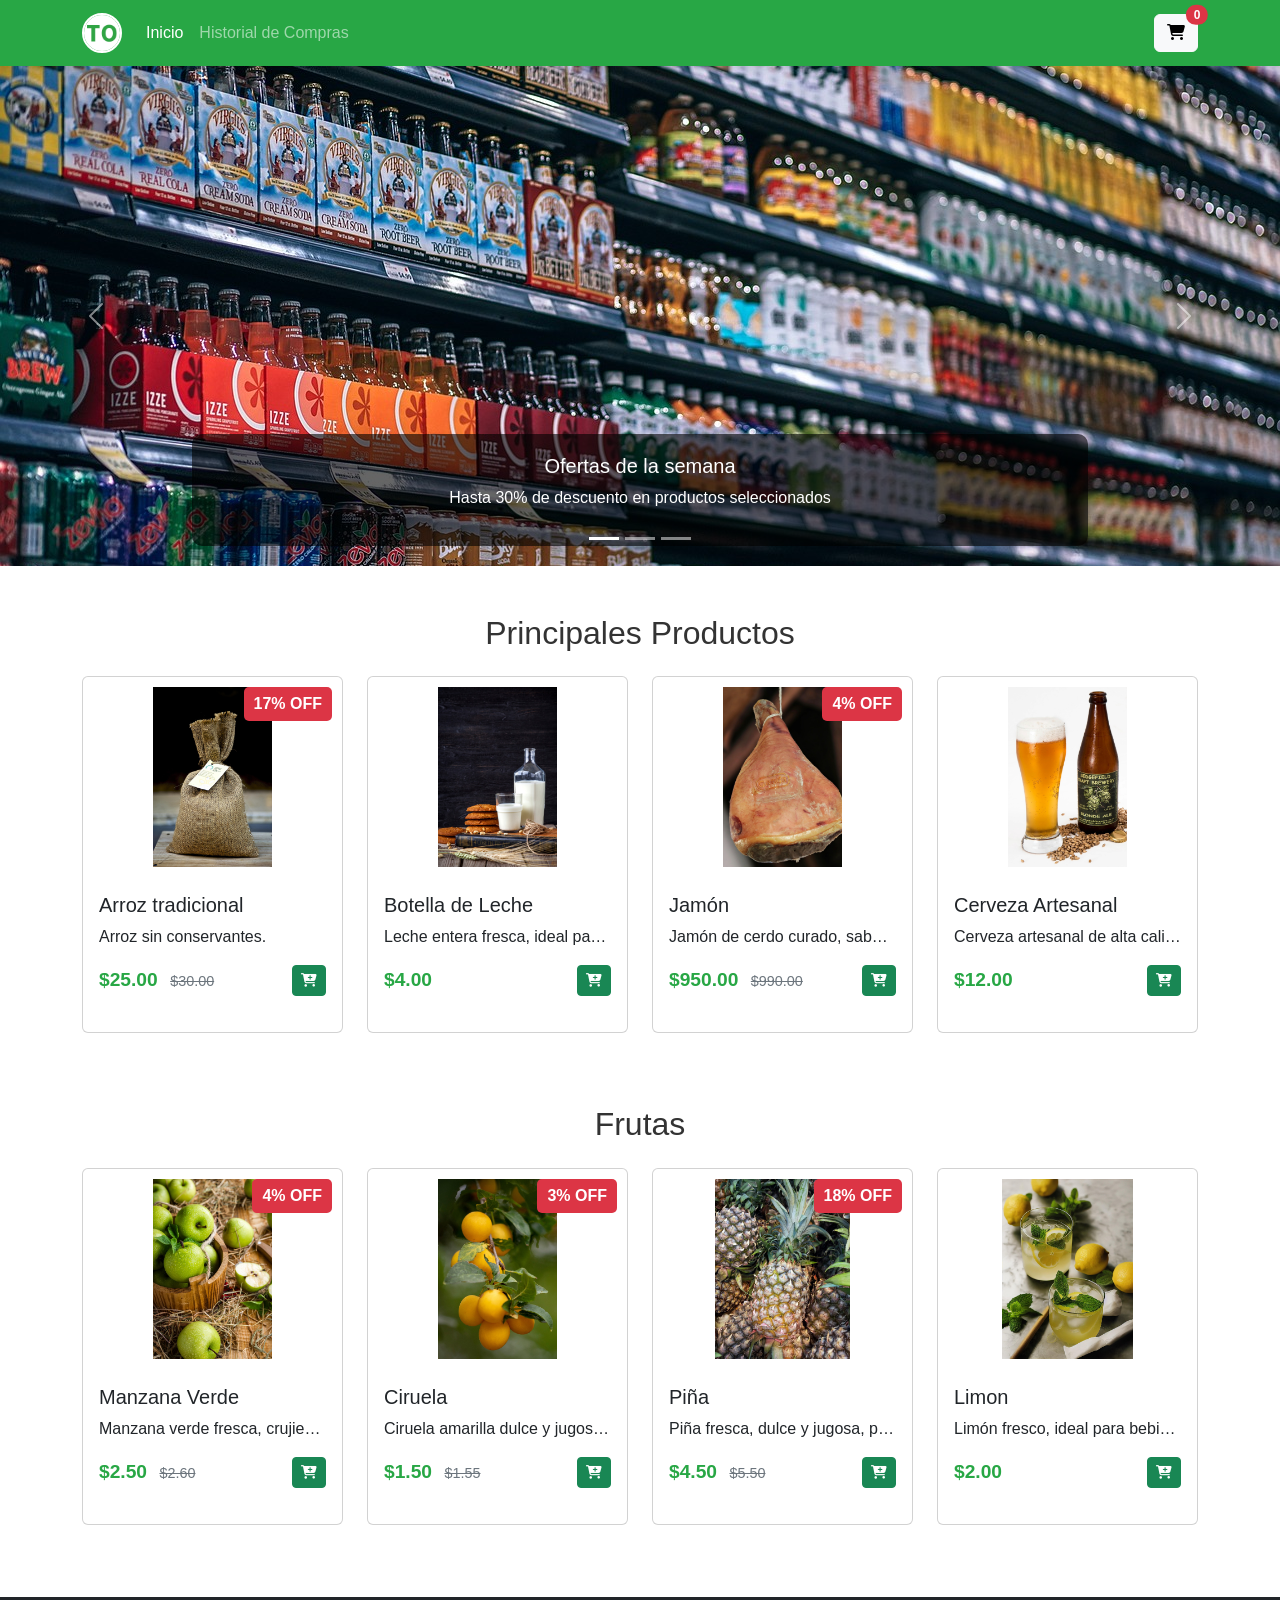
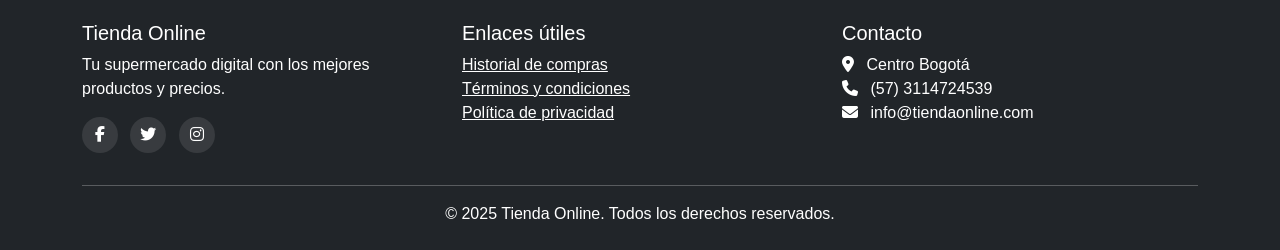
<file: index.html>
<!DOCTYPE html>
<html lang="es">

<head>
    <meta charset="UTF-8">
    <meta name="viewport" content="width=device-width, initial-scale=1.0">
    <title>Tienda Online</title>
    <!-- Bootstrap CSS -->
    <link href="https://cdn.jsdelivr.net/npm/bootstrap@5.3.0/dist/css/bootstrap.min.css" rel="stylesheet">
    <!-- Font Awesome para iconos -->
    <link rel="stylesheet" href="https://cdnjs.cloudflare.com/ajax/libs/font-awesome/6.4.0/css/all.min.css">
    <!-- CSS personalizado -->
    <link href="assets/css/styles.css" rel="stylesheet">
</head>

<body>
    <!-- Barra de navegación -->
    <nav class="navbar navbar-expand-lg navbar-dark bg-success sticky-top">
        <div class="container">
            <a class="navbar-brand" href="index.html">
                <img src="assets/img/logo.png" alt="SuperMarket" height="40" class="logo-redondo">
            </a>
            <button class="navbar-toggler" type="button" data-bs-toggle="collapse" data-bs-target="#navbarNav">
                <span class="navbar-toggler-icon"></span>
            </button>
            <div class="collapse navbar-collapse" id="navbarNav">
                <ul class="navbar-nav me-auto">
                    <li class="nav-item">
                        <a class="nav-link active" href="index.html">Inicio</a>
                    </li>
                    <li class="nav-item">
                        <a class="nav-link" href="modules/historial.html">Historial de Compras</a>
                    </li>
                </ul>
                <div class="d-flex">
                    <a href="modules/pay.html" class="btn btn-light position-relative">
                        <i class="fas fa-shopping-cart"></i>
                        <span id="cart-count"
                            class="position-absolute top-0 start-100 translate-middle badge rounded-pill bg-danger">0</span>
                    </a>
                </div>
            </div>
        </div>
    </nav>

    <!-- Carrusel de banners -->
    <div id="mainCarousel" class="carousel slide" data-bs-ride="carousel">
        <div class="carousel-indicators">
            <button type="button" data-bs-target="#mainCarousel" data-bs-slide-to="0" class="active"></button>
            <button type="button" data-bs-target="#mainCarousel" data-bs-slide-to="1"></button>
            <button type="button" data-bs-target="#mainCarousel" data-bs-slide-to="2"></button>
        </div>
        <div class="carousel-inner">
            <div class="carousel-item active">
                <img src="assets/img/licores.jpg" class="d-block w-100" alt="Ofertas de la semana">
                <div class="carousel-caption d-none d-md-block">
                    <h5>Ofertas de la semana</h5>
                    <p>Hasta 30% de descuento en productos seleccionados</p>
                </div>
            </div>
            <div class="carousel-item">
                <img src="assets/img/frutas.jpg" class="d-block w-100" alt="Frutas y verduras frescas">
                <div class="carousel-caption d-none d-md-block">
                    <h5>Frutas y verduras frescas</h5>
                    <p>Llegaron los nuevos productos de temporada</p>
                </div>
            </div>
            <div class="carousel-item">
                <img src="assets/img/domicilio.jpg" class="d-block w-100" alt="Envíos gratis">
                <div class="carousel-caption d-none d-md-block">
                    <h5>Envíos gratis</h5>
                    <p>En compras superiores a $50.000</p>
                </div>
            </div>
        </div>
        <button class="carousel-control-prev" type="button" data-bs-target="#mainCarousel" data-bs-slide="prev">
            <span class="carousel-control-prev-icon"></span>
        </button>
        <button class="carousel-control-next" type="button" data-bs-target="#mainCarousel" data-bs-slide="next">
            <span class="carousel-control-next-icon"></span>
        </button>
    </div>

    <!-- Principales Productos -->
    <section class="container my-5">
        <h2 class="text-center mb-4">Principales Productos</h2>
        <div class="row" id="featured-products">           
        </div>
    </section>

    <!-- Nuevos Productos -->
    <section class="container my-5">
        <h2 class="text-center mb-4">Frutas</h2>
        <div class="row" id="featured-products-new">            
        </div>
    </section>

    <!-- Footer -->
    <footer class="bg-dark text-white py-4">
        <div class="container">
            <div class="row">
                <div class="col-md-4 mb-3">
                    <h5>Tienda Online</h5>
                    <p>Tu supermercado digital con los mejores productos y precios.</p>
                    <div class="social-icons">
                        <a href="#" class="text-white me-2"><i class="fab fa-facebook-f"></i></a>
                        <a href="#" class="text-white me-2"><i class="fab fa-twitter"></i></a>
                        <a href="#" class="text-white me-2"><i class="fab fa-instagram"></i></a>
                    </div>
                </div>
                <div class="col-md-4 mb-3">
                    <h5>Enlaces útiles</h5>
                    <ul class="list-unstyled">
                        <li><a href="modules/historial.html" class="text-white">Historial de compras</a></li>
                        <li><a href="modules/terms.html" class="text-white">Términos y condiciones</a></li>
                        <li><a href="modules/privacy.html" class="text-white">Política de privacidad</a></li>
                    </ul>
                </div>
                <div class="col-md-4 mb-3">
                    <h5>Contacto</h5>
                    <address>
                        <i class="fas fa-map-marker-alt me-2"></i> Centro Bogotá<br>
                        <i class="fas fa-phone me-2"></i> (57) 3114724539<br>
                        <i class="fas fa-envelope me-2"></i> info@tiendaonline.com
                    </address>
                </div>
            </div>
            <hr>
            <div class="text-center">
                <p class="mb-0">&copy; 2025 Tienda Online. Todos los derechos reservados.</p>
            </div>
        </div>
    </footer>

    <!-- Bootstrap JS -->
    <script src="https://cdn.jsdelivr.net/npm/bootstrap@5.3.0/dist/js/bootstrap.bundle.min.js"></script>
    <!-- JS personalizado -->
    <script src="assets/js/main.js"></script>
</body>
</html>
</file>
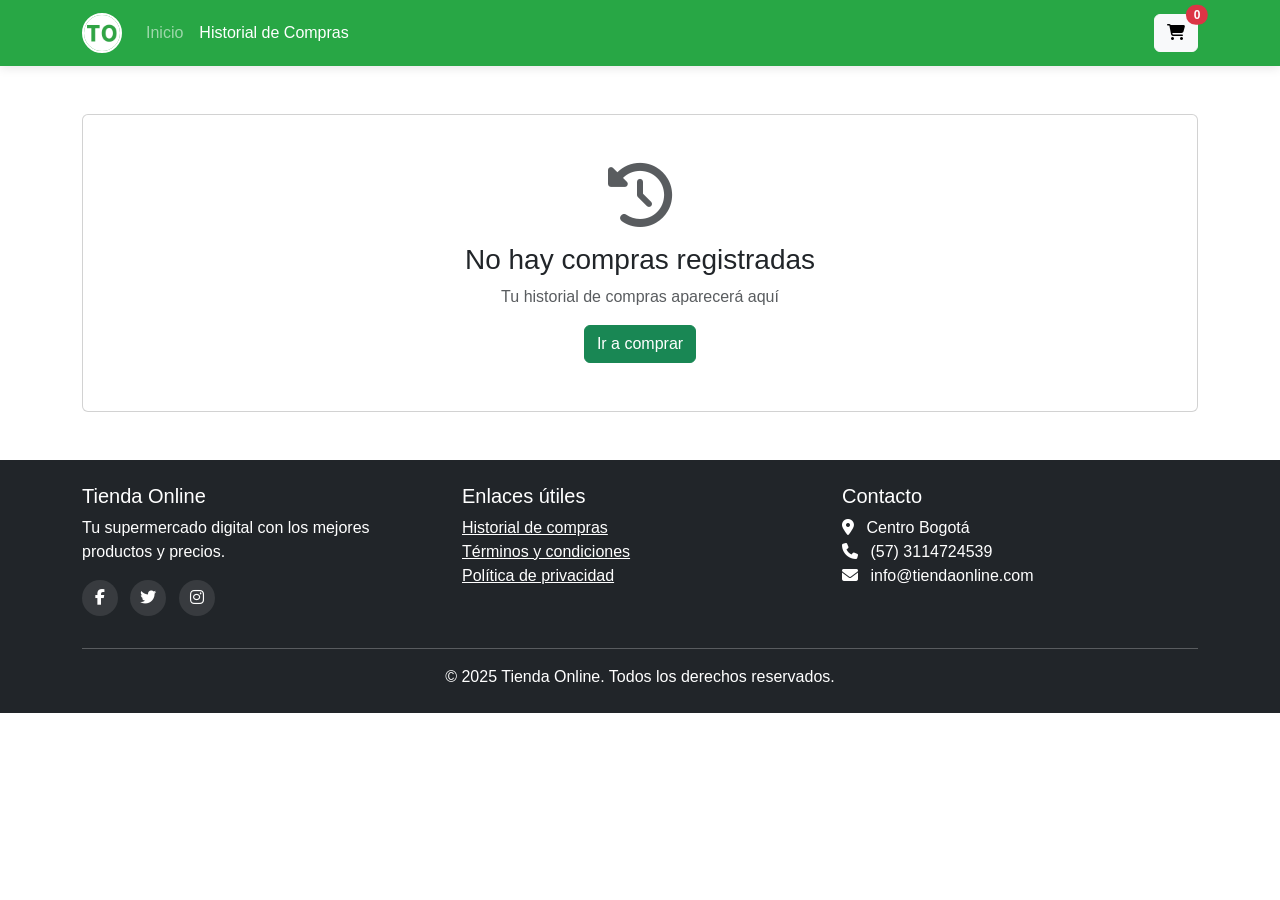
<file: modules/historial.html>
<!DOCTYPE html>
<html lang="es">

<head>
    <meta charset="UTF-8">
    <meta name="viewport" content="width=device-width, initial-scale=1.0">
    <title>Historial de ventas</title>
    <!-- Bootstrap CSS -->
    <link href="https://cdn.jsdelivr.net/npm/bootstrap@5.3.0/dist/css/bootstrap.min.css" rel="stylesheet">
    <!-- Font Awesome para iconos -->
    <link rel="stylesheet" href="https://cdnjs.cloudflare.com/ajax/libs/font-awesome/6.4.0/css/all.min.css">
    <!-- CSS personalizado -->
    <link href="../assets/css/styles.css" rel="stylesheet">
</head>

<body>
    <!-- Barra de navegación -->
    <nav class="navbar navbar-expand-lg navbar-dark bg-success sticky-top">
        <div class="container">
            <a class="navbar-brand" href="../index.html">
                <img src="../assets/img/logo.png" alt="SuperMarket" height="40" class="logo-redondo">
            </a>
            <button class="navbar-toggler" type="button" data-bs-toggle="collapse" data-bs-target="#navbarNav">
                <span class="navbar-toggler-icon"></span>
            </button>
            <div class="collapse navbar-collapse" id="navbarNav">
                <ul class="navbar-nav me-auto">
                    <li class="nav-item">
                        <a class="nav-link" href="../index.html">Inicio</a>
                    </li>
                    <li class="nav-item">
                        <a class="nav-link active" href="../modules/historial.html">Historial de Compras</a>
                    </li>
                </ul>
                <div class="d-flex">
                    <a href="../modules/pay.html" class="btn btn-light position-relative">
                        <i class="fas fa-shopping-cart"></i>
                        <span id="cart-count"
                            class="position-absolute top-0 start-100 translate-middle badge rounded-pill bg-danger">0</span>
                    </a>
                </div>
            </div>
        </div>
    </nav>

 
  

    <!-- Footer -->
    <footer class="bg-dark text-white py-4">
        <div class="container">
            <div class="row">
                <div class="col-md-4 mb-3">
                    <h5>Tienda Online</h5>
                    <p>Tu supermercado digital con los mejores productos y precios.</p>
                    <div class="social-icons">
                        <a href="#" class="text-white me-2"><i class="fab fa-facebook-f"></i></a>
                        <a href="#" class="text-white me-2"><i class="fab fa-twitter"></i></a>
                        <a href="#" class="text-white me-2"><i class="fab fa-instagram"></i></a>
                    </div>
                </div>
                <div class="col-md-4 mb-3">
                    <h5>Enlaces útiles</h5>
                    <ul class="list-unstyled">
                        <li><a href="../modules/historial.html" class="text-white">Historial de compras</a></li>
                        <li><a href="../modules/terms.html" class="text-white">Términos y condiciones</a></li>
                        <li><a href="../modules/terms.html" class="text-white">Política de privacidad</a></li>
                    </ul>
                </div>
                <div class="col-md-4 mb-3">
                    <h5>Contacto</h5>
                    <address>
                        <i class="fas fa-map-marker-alt me-2"></i> Centro Bogotá<br>
                        <i class="fas fa-phone me-2"></i> (57) 3114724539<br>
                        <i class="fas fa-envelope me-2"></i> info@tiendaonline.com
                    </address>
                </div>
            </div>
            <hr>
            <div class="text-center">
                <p class="mb-0">&copy; 2025 Tienda Online. Todos los derechos reservados.</p>
            </div>
        </div>
    </footer>

    <script src="https://cdn.jsdelivr.net/npm/bootstrap@5.3.0/dist/js/bootstrap.bundle.min.js"></script>    
    <script src="../assets/js/historial.js"></script>
</body>

</html>
</file>
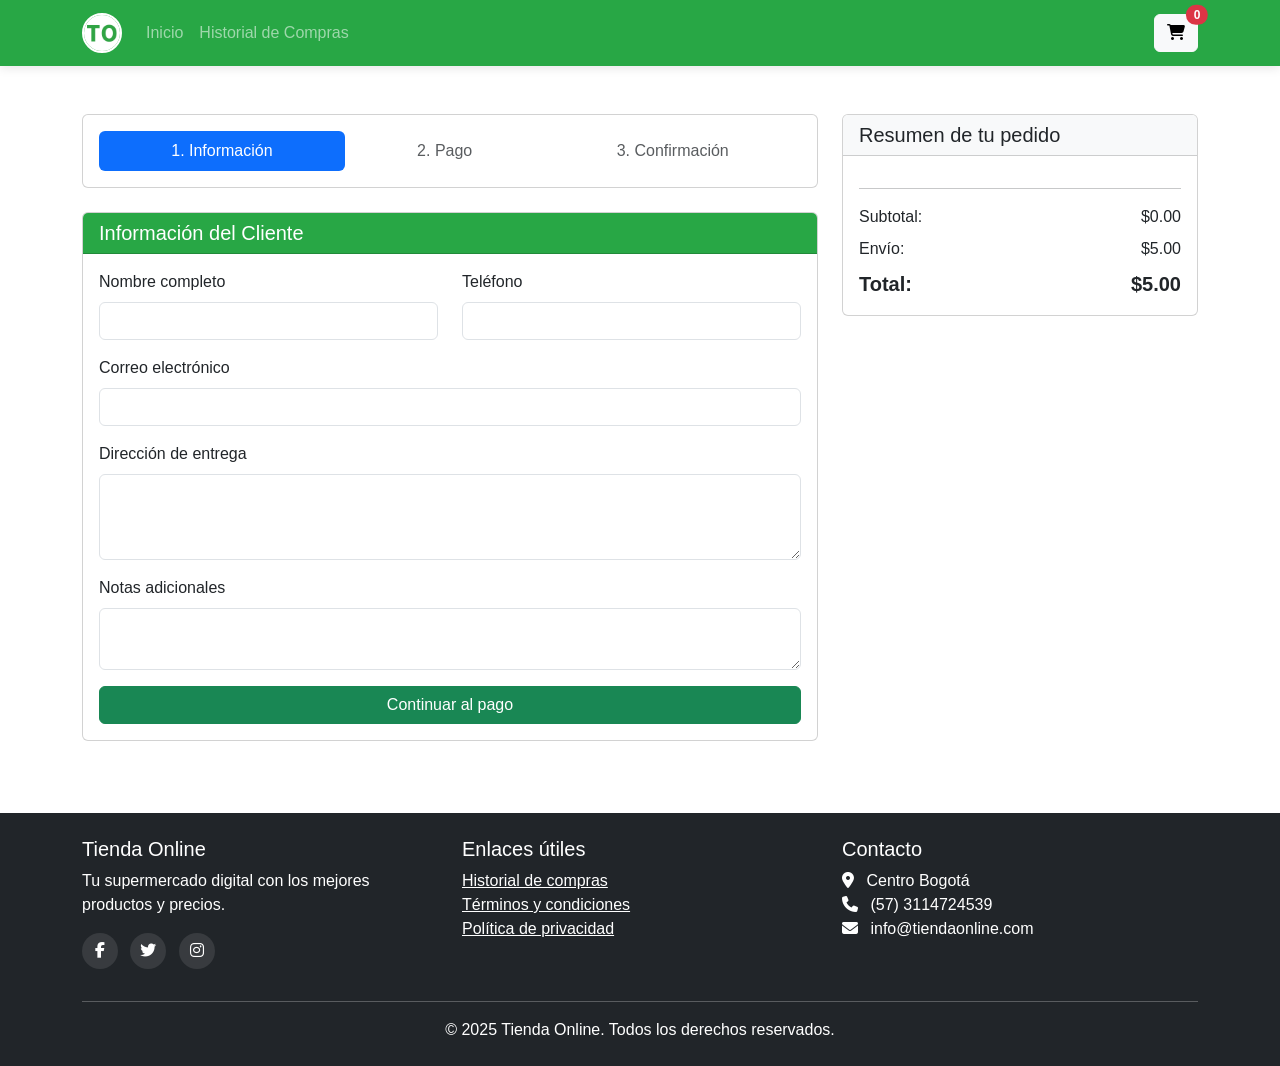
<file: modules/pay.html>
<!DOCTYPE html>
<html lang="es">
<head>
    <meta charset="UTF-8">
    <meta name="viewport" content="width=device-width, initial-scale=1.0">
    <title>Finalizar Compra - SuperMarket Online</title>
    <!-- Bootstrap CSS -->
    <link href="https://cdn.jsdelivr.net/npm/bootstrap@5.3.0/dist/css/bootstrap.min.css" rel="stylesheet">
    <!-- Font Awesome -->
    <link rel="stylesheet" href="https://cdnjs.cloudflare.com/ajax/libs/font-awesome/6.4.0/css/all.min.css">
    <!-- CSS personalizado -->
    <link href="../assets/css/styles.css" rel="stylesheet">
    <style>
        .card-payment {
            transition: all 0.3s ease;
            cursor: pointer;
        }
        .card-payment:hover {
            transform: translateY(-5px);
            box-shadow: 0 5px 15px rgba(0,0,0,0.1);
        }
        .payment-selected {
            border: 2px solid #28a745;
            background-color: rgba(40, 167, 69, 0.05);
        }
        .invoice-container {
            display: none;
        }
    </style>
</head>
<body>
   <!-- Barra de navegación -->
    <nav class="navbar navbar-expand-lg navbar-dark bg-success sticky-top">
        <div class="container">
            <a class="navbar-brand" href="../index.html">
                <img src="../assets/img/logo.png" alt="SuperMarket" height="40" class="logo-redondo">
            </a>
            <button class="navbar-toggler" type="button" data-bs-toggle="collapse" data-bs-target="#navbarNav">
                <span class="navbar-toggler-icon"></span>
            </button>
            <div class="collapse navbar-collapse" id="navbarNav">
                <ul class="navbar-nav me-auto">
                    <li class="nav-item">
                        <a class="nav-link" href="../index.html">Inicio</a>
                    </li>
                    <li class="nav-item">
                        <a class="nav-link" href="../modules/historial.html">Historial de Compras</a>
                    </li>
                </ul>
                <div class="d-flex">
                    <a href="../modules/pay.html" class="btn btn-light position-relative">
                        <i class="fas fa-shopping-cart"></i>
                        <span id="cart-count"
                            class="position-absolute top-0 start-100 translate-middle badge rounded-pill bg-danger">0</span>
                    </a>
                </div>
            </div>
        </div>
    </nav>

    <!-- Proceso de pago -->
    <div class="container my-5">
        <div class="row">
            <div class="col-lg-8">
                <!-- Progreso del checkout -->
                <div class="card mb-4">
                    <div class="card-body">
                        <ul class="nav nav-pills nav-fill">
                            <li class="nav-item">
                                <a class="nav-link active" id="step1-tab" href="#">1. Información</a>
                            </li>
                            <li class="nav-item">
                                <a class="nav-link disabled" id="step2-tab" href="#">2. Pago</a>
                            </li>
                            <li class="nav-item">
                                <a class="nav-link disabled" id="step3-tab" href="#">3. Confirmación</a>
                            </li>
                        </ul>
                    </div>
                </div>

                <!-- Paso 1: Información del cliente -->
                <div class="card mb-4" id="step1-content">
                    <div class="card-header bg-success text-white">
                        <h5 class="mb-0">Información del Cliente</h5>
                    </div>
                    <div class="card-body">
                        <form id="customer-form">
                            <div class="row">
                                <div class="col-md-6 mb-3">
                                    <label for="nombre" class="form-label">Nombre completo</label>
                                    <input type="text" class="form-control" id="nombre" required>
                                </div>
                                <div class="col-md-6 mb-3">
                                    <label for="telefono" class="form-label">Teléfono</label>
                                    <input type="tel" class="form-control" id="telefono" required>
                                </div>
                            </div>
                            <div class="mb-3">
                                <label for="email" class="form-label">Correo electrónico</label>
                                <input type="email" class="form-control" id="email" required>
                            </div>
                            <div class="mb-3">
                                <label for="direccion" class="form-label">Dirección de entrega</label>
                                <textarea class="form-control" id="direccion" rows="3" required></textarea>
                            </div>
                            <div class="mb-3">
                                <label for="notas" class="form-label">Notas adicionales</label>
                                <textarea class="form-control" id="notas" rows="2"></textarea>
                            </div>
                            <button type="submit" class="btn btn-success w-100">Continuar al pago</button>
                        </form>
                    </div>
                </div>

                <!-- Paso 2: Método de pago -->
                <div class="card mb-4 d-none" id="step2-content">
                    <div class="card-header bg-success text-white">
                        <h5 class="mb-0">Método de Pago</h5>
                    </div>
                    <div class="card-body">
                        <div class="row g-3">
                            <div class="col-md-6">
                                <div class="card card-payment h-100" data-payment="tarjeta">
                                    <div class="card-body text-center">
                                        <i class="fas fa-credit-card fa-3x mb-3 text-primary"></i>
                                        <h5>Tarjeta de Crédito/Débito</h5>
                                        <p class="text-muted">Pago seguro con cualquier tarjeta</p>
                                    </div>
                                </div>
                            </div>
                            <div class="col-md-6">
                                <div class="card card-payment h-100" data-payment="efectivo">
                                    <div class="card-body text-center">
                                        <i class="fas fa-money-bill-wave fa-3x mb-3 text-success"></i>
                                        <h5>Efectivo</h5>
                                        <p class="text-muted">Paga al recibir tu pedido</p>
                                    </div>
                                </div>
                            </div>
                        </div>

                        <!-- Formulario de tarjeta (oculto inicialmente) -->
                        <div class="mt-4 d-none" id="credit-card-form">
                            <h6 class="mb-3">Información de la Tarjeta</h6>
                            <div class="row">
                                <div class="col-12 mb-3">
                                    <label for="card-number" class="form-label">Número de tarjeta</label>
                                    <input type="text" class="form-control" id="card-number" placeholder="1234 5678 9012 3456">
                                </div>
                                <div class="col-md-6 mb-3">
                                    <label for="card-name" class="form-label">Nombre en la tarjeta</label>
                                    <input type="text" class="form-control" id="card-name" placeholder="Juan Pérez">
                                </div>
                                <div class="col-md-3 mb-3">
                                    <label for="card-expiry" class="form-label">Expiración</label>
                                    <input type="text" class="form-control" id="card-expiry" placeholder="MM/AA">
                                </div>
                                <div class="col-md-3 mb-3">
                                    <label for="card-cvv" class="form-label">CVV</label>
                                    <input type="text" class="form-control" id="card-cvv" placeholder="123">
                                </div>
                            </div>
                        </div>

                        <div class="d-grid gap-2 mt-4">
                            <button class="btn btn-success" id="continue-to-confirm">Continuar a confirmación</button>
                            <button class="btn btn-outline-secondary" id="back-to-info">Regresar</button>
                        </div>
                    </div>
                </div>

                <!-- Paso 3: Confirmación -->
                <div class="card mb-4 d-none" id="step3-content">
                    <div class="card-header bg-success text-white">
                        <h5 class="mb-0">Confirmar Pedido</h5>
                    </div>
                    <div class="card-body">
                        <div class="alert alert-success">
                            <i class="fas fa-check-circle me-2"></i> ¡Estás a punto de completar tu compra!
                        </div>
                        <div id="order-summary">
                            <!-- Aquí se insertará el resumen dinámicamente -->
                        </div>
                        <div class="form-check mb-3">
                            <input class="form-check-input" type="checkbox" id="terms-check" required>
                            <label class="form-check-label" for="terms-check">
                                Acepto los <a href="../modules/terms.html">términos y condiciones</a> y la <a href="../modules/terms.html">política de privacidad</a>
                            </label>
                        </div>
                        <div class="d-grid gap-2">
                            <button class="btn btn-success" id="confirm-purchase">Confirmar y pagar</button>
                            <button class="btn btn-outline-secondary" id="back-to-payment">Regresar</button>
                        </div>
                    </div>
                </div>
            </div>

            <!-- Resumen del carrito -->
            <div class="col-lg-4">
                <div class="card sticky-top" style="top: 20px;">
                    <div class="card-header bg-light">
                        <h5 class="mb-0">Resumen de tu pedido</h5>
                    </div>
                    <div class="card-body">
                        <div id="cart-items">
                            <!-- Productos se cargarán aquí -->
                        </div>
                        <hr>
                        <div class="d-flex justify-content-between mb-2">
                            <span>Subtotal:</span>
                            <span id="subtotal">$0.00</span>
                        </div>
                        <div class="d-flex justify-content-between mb-2">
                            <span>Envío:</span>
                            <span id="shipping">$5.00</span>
                        </div>
                        <div class="d-flex justify-content-between fw-bold fs-5">
                            <span>Total:</span>
                            <span id="total">$0.00</span>
                        </div>
                    </div>
                </div>
            </div>
        </div>
    </div>

    <!-- Factura (oculta inicialmente) -->
    <div class="container invoice-container" id="invoice-container">
        <div class="row justify-content-center">
            <div class="col-lg-8">
                <div class="card">
                    <div class="card-header bg-success text-white">
                        <div class="d-flex justify-content-between align-items-center">
                            <h5 class="mb-0">Factura de Compra</h5>
                            <button class="btn btn-light btn-sm" id="print-invoice">
                                <i class="fas fa-print me-1"></i> Imprimir
                            </button>
                        </div>
                    </div>
                    <div class="card-body" id="invoice-content">
                        <!-- Contenido de la factura se generará aquí -->
                    </div>
                    <div class="card-footer text-center">
                        <a href="../index.html" class="btn btn-success">Volver al inicio</a>
                    </div>
                </div>
            </div>
        </div>
    </div>

    <!-- Footer -->
    <footer class="bg-dark text-white py-4">
        <div class="container">
            <div class="row">
                <div class="col-md-4 mb-3">
                    <h5>Tienda Online</h5>
                    <p>Tu supermercado digital con los mejores productos y precios.</p>
                    <div class="social-icons">
                        <a href="#" class="text-white me-2"><i class="fab fa-facebook-f"></i></a>
                        <a href="#" class="text-white me-2"><i class="fab fa-twitter"></i></a>
                        <a href="#" class="text-white me-2"><i class="fab fa-instagram"></i></a>
                    </div>
                </div>
                <div class="col-md-4 mb-3">
                    <h5>Enlaces útiles</h5>
                    <ul class="list-unstyled">
                        <li><a href="../modules/historial.html" class="text-white">Historial de compras</a></li>
                        <li><a href="../modules/terms.html" class="text-white">Términos y condiciones</a></li>
                        <li><a href="../modules/terms.html" class="text-white">Política de privacidad</a></li>
                    </ul>
                </div>
                <div class="col-md-4 mb-3">
                    <h5>Contacto</h5>
                    <address>
                        <i class="fas fa-map-marker-alt me-2"></i> Centro Bogotá<br>
                        <i class="fas fa-phone me-2"></i> (57) 3114724539<br>
                        <i class="fas fa-envelope me-2"></i> info@tiendaonline.com
                    </address>
                </div>
            </div>
            <hr>
            <div class="text-center">
                <p class="mb-0">&copy; 2025 Tienda Online. Todos los derechos reservados.</p>
            </div>
        </div>
    </footer>

    <!-- Bootstrap JS -->
    <script src="https://cdn.jsdelivr.net/npm/bootstrap@5.3.0/dist/js/bootstrap.bundle.min.js"></script>
    <!-- JS personalizado -->
    <script src="../assets/js/pay.js"></script>
</body>
</html>
</file>
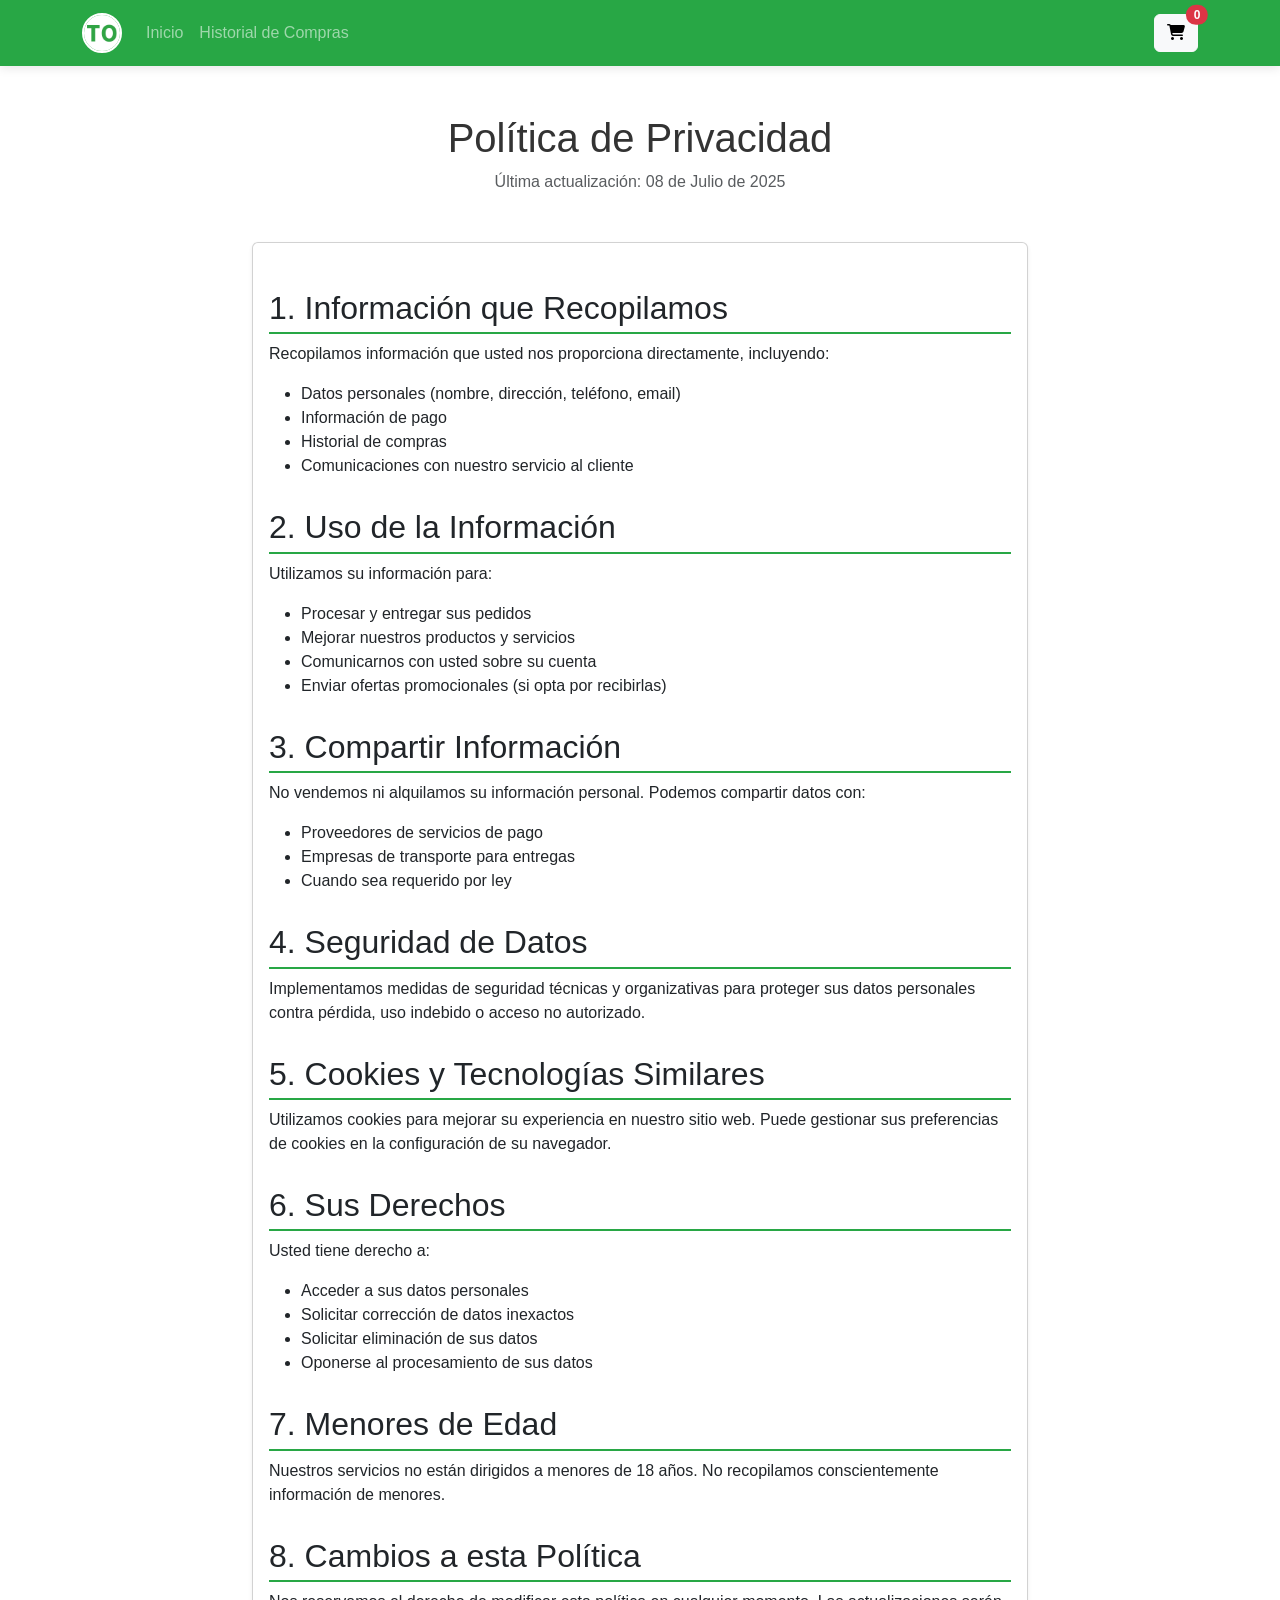
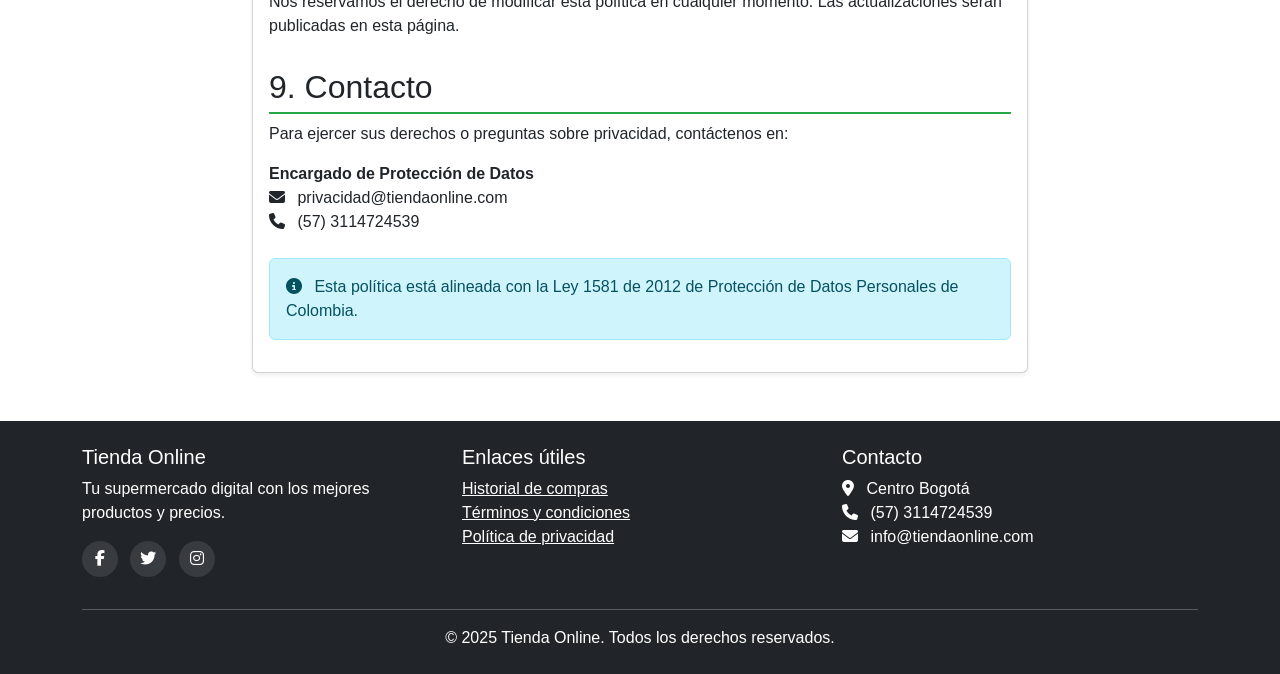
<file: modules/terms.html>
<!DOCTYPE html>
<html lang="es">
<head>
    <meta charset="UTF-8">
    <meta name="viewport" content="width=device-width, initial-scale=1.0">
    <title>Política de Privacidad - SuperMarket Online</title>
    <!-- Bootstrap CSS -->
    <link href="https://cdn.jsdelivr.net/npm/bootstrap@5.3.0/dist/css/bootstrap.min.css" rel="stylesheet">
    <!-- Font Awesome -->
    <link rel="stylesheet" href="https://cdnjs.cloudflare.com/ajax/libs/font-awesome/6.4.0/css/all.min.css">
    <!-- CSS personalizado -->
    <link href="../assets/css/styles.css" rel="stylesheet">
    <style>
        .privacy-container {
            max-width: 800px;
            margin: 0 auto;
        }
        .section-title {
            border-bottom: 2px solid #28a745;
            padding-bottom: 5px;
            margin-top: 30px;
        }
    </style>
</head>
<body>
    <!-- Barra de navegación -->
    <nav class="navbar navbar-expand-lg navbar-dark bg-success sticky-top">
        <div class="container">
            <a class="navbar-brand" href="../index.html">
                <img src="../assets/img/logo.png" alt="SuperMarket" height="40" class="logo-redondo">
            </a>
            <button class="navbar-toggler" type="button" data-bs-toggle="collapse" data-bs-target="#navbarNav">
                <span class="navbar-toggler-icon"></span>
            </button>
            <div class="collapse navbar-collapse" id="navbarNav">
                <ul class="navbar-nav me-auto">
                    <li class="nav-item">
                        <a class="nav-link" href="../index.html">Inicio</a>
                    </li>
                    <li class="nav-item">
                        <a class="nav-link" href="../modules/historial.html">Historial de Compras</a>
                    </li>
                </ul>
                <div class="d-flex">
                    <a href="../modules/pay.html" class="btn btn-light position-relative">
                        <i class="fas fa-shopping-cart"></i>
                        <span id="cart-count" class="position-absolute top-0 start-100 translate-middle badge rounded-pill bg-danger">0</span>
                    </a>
                </div>
            </div>
        </div>
    </nav>

    <!-- Contenido principal -->
    <main class="container my-5 privacy-container">
        <div class="text-center mb-5">
            <h1>Política de Privacidad</h1>
            <p class="text-muted">Última actualización: 08 de Julio de 2025</p>
        </div>

        <div class="card shadow-sm">
            <div class="card-body">
                <h2 class="section-title">1. Información que Recopilamos</h2>
                <p>Recopilamos información que usted nos proporciona directamente, incluyendo:</p>
                <ul>
                    <li>Datos personales (nombre, dirección, teléfono, email)</li>
                    <li>Información de pago</li>
                    <li>Historial de compras</li>
                    <li>Comunicaciones con nuestro servicio al cliente</li>
                </ul>

                <h2 class="section-title">2. Uso de la Información</h2>
                <p>Utilizamos su información para:</p>
                <ul>
                    <li>Procesar y entregar sus pedidos</li>
                    <li>Mejorar nuestros productos y servicios</li>
                    <li>Comunicarnos con usted sobre su cuenta</li>
                    <li>Enviar ofertas promocionales (si opta por recibirlas)</li>
                </ul>

                <h2 class="section-title">3. Compartir Información</h2>
                <p>No vendemos ni alquilamos su información personal. Podemos compartir datos con:</p>
                <ul>
                    <li>Proveedores de servicios de pago</li>
                    <li>Empresas de transporte para entregas</li>
                    <li>Cuando sea requerido por ley</li>
                </ul>

                <h2 class="section-title">4. Seguridad de Datos</h2>
                <p>Implementamos medidas de seguridad técnicas y organizativas para proteger sus datos personales contra pérdida, uso indebido o acceso no autorizado.</p>

                <h2 class="section-title">5. Cookies y Tecnologías Similares</h2>
                <p>Utilizamos cookies para mejorar su experiencia en nuestro sitio web. Puede gestionar sus preferencias de cookies en la configuración de su navegador.</p>

                <h2 class="section-title">6. Sus Derechos</h2>
                <p>Usted tiene derecho a:</p>
                <ul>
                    <li>Acceder a sus datos personales</li>
                    <li>Solicitar corrección de datos inexactos</li>
                    <li>Solicitar eliminación de sus datos</li>
                    <li>Oponerse al procesamiento de sus datos</li>
                </ul>

                <h2 class="section-title">7. Menores de Edad</h2>
                <p>Nuestros servicios no están dirigidos a menores de 18 años. No recopilamos conscientemente información de menores.</p>

                <h2 class="section-title">8. Cambios a esta Política</h2>
                <p>Nos reservamos el derecho de modificar esta política en cualquier momento. Las actualizaciones serán publicadas en esta página.</p>

                <h2 class="section-title">9. Contacto</h2>
                <p>Para ejercer sus derechos o preguntas sobre privacidad, contáctenos en:</p>
                <address>
                    <strong>Encargado de Protección de Datos</strong><br>
                    <i class="fas fa-envelope me-2"></i> privacidad@tiendaonline.com<br>
                    <i class="fas fa-phone me-2"></i> (57) 3114724539
                </address>

                <div class="alert alert-info mt-4">
                    <i class="fas fa-info-circle me-2"></i> Esta política está alineada con la Ley 1581 de 2012 de Protección de Datos Personales de Colombia.
                </div>
            </div>
        </div>
    </main>

    <!-- Footer -->
    <footer class="bg-dark text-white py-4">
        <div class="container">
            <div class="row">
                <div class="col-md-4 mb-3">
                    <h5>Tienda Online</h5>
                    <p>Tu supermercado digital con los mejores productos y precios.</p>
                    <div class="social-icons">
                        <a href="#" class="text-white me-2"><i class="fab fa-facebook-f"></i></a>
                        <a href="#" class="text-white me-2"><i class="fab fa-twitter"></i></a>
                        <a href="#" class="text-white me-2"><i class="fab fa-instagram"></i></a>
                    </div>
                </div>
                <div class="col-md-4 mb-3">
                    <h5>Enlaces útiles</h5>
                    <ul class="list-unstyled">
                        <li><a href="../modules/historial.html" class="text-white">Historial de compras</a></li>
                        <li><a href="../modules/terms.html" class="text-white">Términos y condiciones</a></li>
                        <li><a href="../modules/terms.html" class="text-white">Política de privacidad</a></li>
                    </ul>
                </div>
                <div class="col-md-4 mb-3">
                    <h5>Contacto</h5>
                    <address>
                        <i class="fas fa-map-marker-alt me-2"></i> Centro Bogotá<br>
                        <i class="fas fa-phone me-2"></i> (57) 3114724539<br>
                        <i class="fas fa-envelope me-2"></i> info@tiendaonline.com
                    </address>
                </div>
            </div>
            <hr>
            <div class="text-center">
                <p class="mb-0">&copy; 2025 Tienda Online. Todos los derechos reservados.</p>
            </div>
        </div>
    </footer>

    <!-- Bootstrap JS -->
    <script src="https://cdn.jsdelivr.net/npm/bootstrap@5.3.0/dist/js/bootstrap.bundle.min.js"></script>
    <!-- JS personalizado -->
    <script src="../assets/js/main.js"></script>
</body>
</html>
</file>
<file: assets/css/styles.css>
/* Estilos generales */
body {
    font-family: 'Open Sans', sans-serif;
    color: #333;   
}

/* Navbar personalizada */
.navbar {
    box-shadow: 0 2px 10px rgba(0, 0, 0, 0.1);
}

.bg-success {
    background-color: #28a745 !important;
}

/* Carrusel */
.carousel-item {
    max-height: 500px;
}

.carousel-item img {
    object-fit: cover;
    height: 500px;
}

.carousel-caption {
    background-color: rgba(0, 0, 0, 0.6);
    border-radius: 10px;
}

/* Tarjetas de productos */
.product-card {
    transition: transform 0.3s ease, box-shadow 0.3s ease;
    margin-bottom: 20px;
    height: 100%;
}

.product-card:hover {
    transform: translateY(-5px);
    box-shadow: 0 10px 20px rgba(0, 0, 0, 0.1);
}

.product-img {
    height: 200px;
    object-fit: contain;
    padding: 10px;
}

.product-price {
    font-weight: bold;
    color: #28a745;
    font-size: 1.2rem;
}

.original-price {
    text-decoration: line-through;
    color: #6c757d;
    font-size: 0.9rem;
}

.discount-badge {
    position: absolute;
    top: 10px;
    right: 10px;
    background-color: #dc3545;
    color: white;
    padding: 5px 10px;
    border-radius: 5px;
    font-weight: bold;
}

/* Tarjetas de categorías */
.category-card {
    transition: transform 0.3s ease;
    cursor: pointer;
}

.category-card:hover {
    transform: scale(1.05);
}

.category-card img {
    height: 150px;
    object-fit: cover;
}

/* Botones */
.btn-outline-success {
    border-width: 2px;
}

/* Footer */
footer {
    background-color: #343a40 !important;
}

.social-icons a {
    display: inline-block;
    width: 36px;
    height: 36px;
    line-height: 36px;
    text-align: center;
    background-color: rgba(255, 255, 255, 0.1);
    border-radius: 50%;
    transition: background-color 0.3s ease;
}

.social-icons a:hover {
    background-color: #28a745;
    text-decoration: none;
}

/* Responsive */
@media (max-width: 768px) {
    .carousel-item img {
        height: 300px;
    }
    
    .product-img {
        height: 150px;
    }
    
    .category-card img {
        height: 100px;
    }
}

.logo-redondo {
    border-radius: 50%;
    object-fit: cover;
    border: 2px solid white; /* Opcional: borde blanco */
}
</file>
